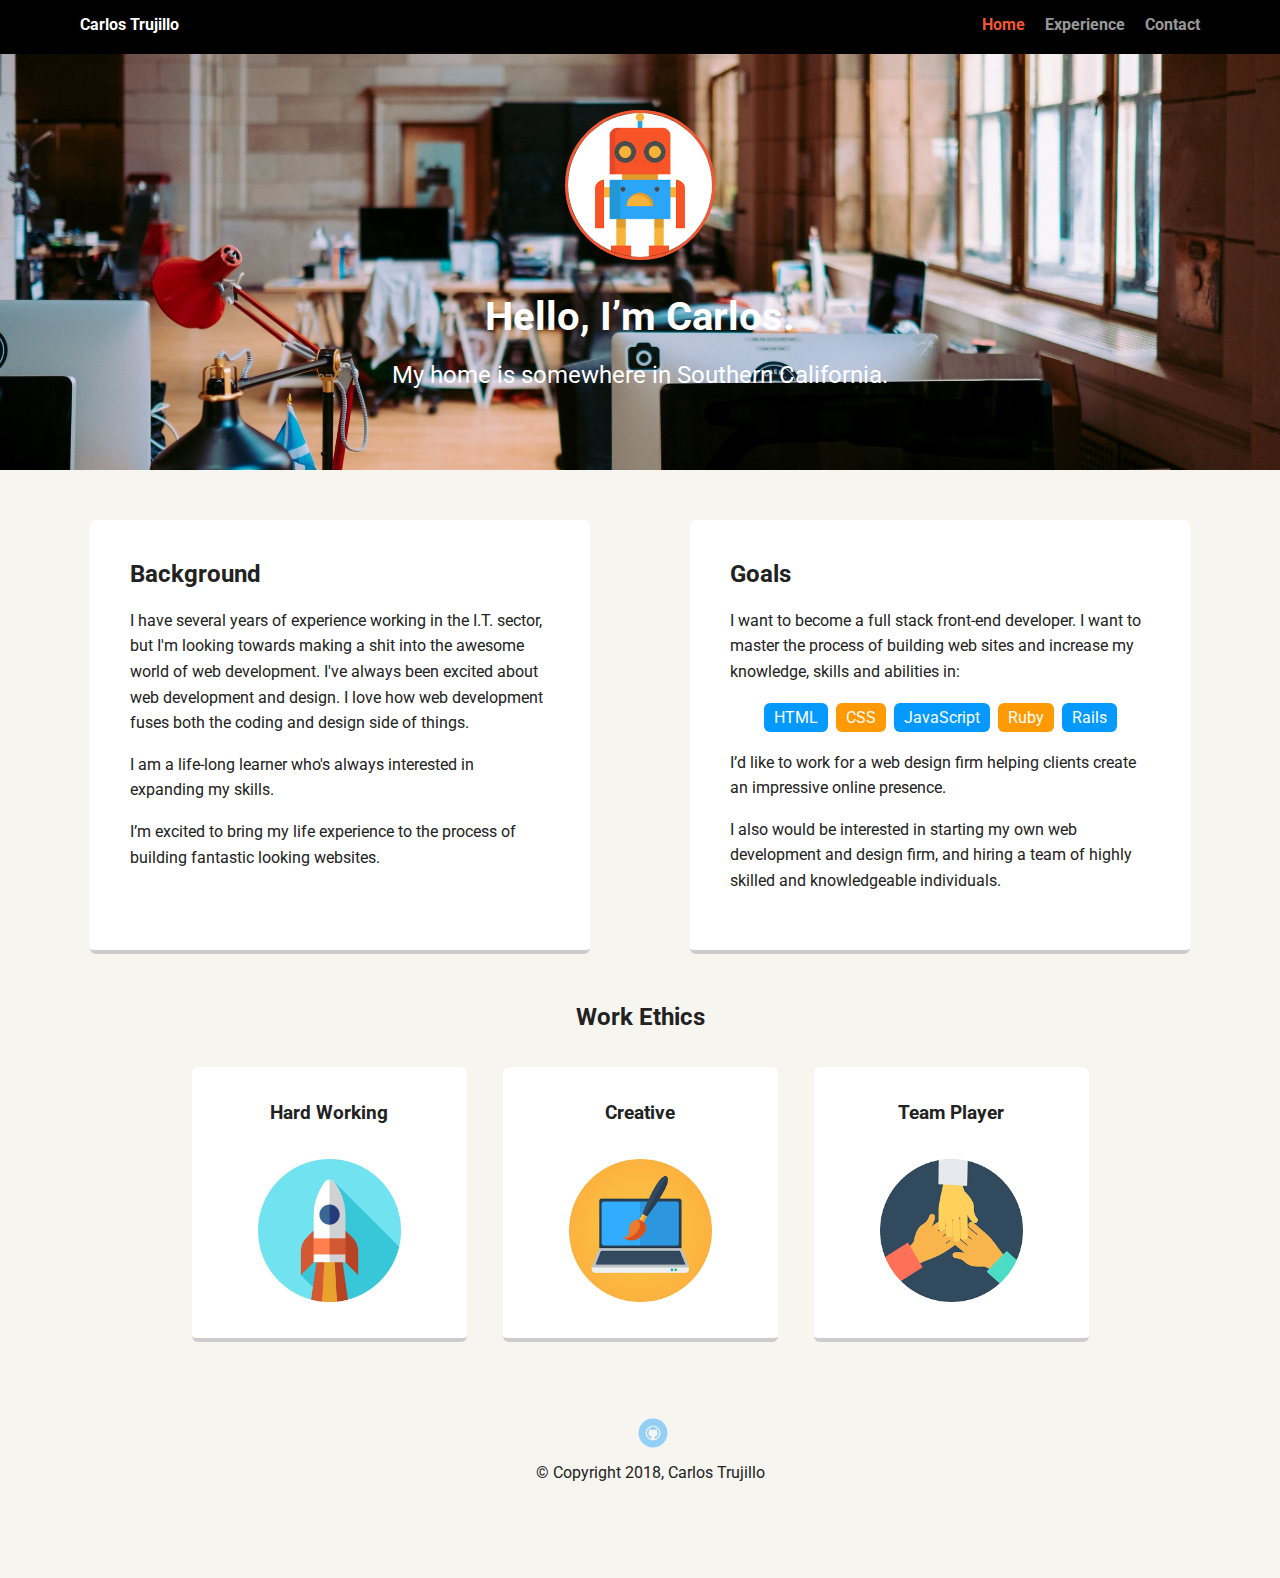
<file: index.html>
<!doctype html>
<html lang="en">
<head>
  <meta charset="utf-8">
  <title>Carlos Trujillo's Profile</title>
  <meta name="viewport" content="width=device-width, initial-scale=1.0">
  <link rel="stylesheet" href="styles.css">
  <link href="https://fonts.googleapis.com/css?family=Muli%7CRoboto:400,300,500,700,900" rel="stylesheet"></head>
  <body>

    <div class="main-nav">
        <ul class="nav">
          <li class="name">Carlos Trujillo</li>
          <li><a href="index.html" class="active">Home</a></li>
          <li><a href="Experience.html">Experience</a></li>
		  <li><a href="Contact.html">Contact</a></li>
        </ul>
    </div>

    <header>
      <img src="images/me-2.png" alt="Office of Carlos Trujillo" class="profile-image">
      <h1 class="tag name">Hello, I’m Carlos.</h1>
      <p class="tag location">My home is somewhere in Southern California.</p>
    </header>

    <main class="flex">
      <div class="card">
        <h2>Background</h2>
        <p>I have several years of experience working in the I.T. sector, but I'm looking towards making a shit into the awesome world of web development. 
		I've always been excited about web development and design. I love how web development fuses
		both the coding  and design side of things.</p>
        
		
		<p>I am a life-long learner who's always interested in expanding my skills.</p>
		<p>I’m excited to bring my life experience to the process of building fantastic looking websites.</p>
      </div> 

      <div class="card">
        <h2>Goals</h2>
        <p>I want to become a full stack front-end developer. I want to master the process of building web sites and increase my knowledge, skills and abilities in:</p>
        <ul class="skills">
          <li>HTML</li>
          <li>CSS</li>
          <li>JavaScript</li>
          <li>Ruby</li>
          <li>Rails</li>
        </ul>
        <p>I’d like to work for a web design firm helping clients create an impressive online presence.</p>
		
		<p>I also would be interested in starting
		my own web development and design firm, and hiring a team of highly skilled and knowledgeable individuals.</p>
      </div> 

    </main>
	
	<div class="pillars">
			<h2>Work Ethics</h2>
			
		<div class="pillar">
		<h3>Hard Working</h3>
		<img src="images/rocket.png" alt="hard working">
		</div><!--/pillar-->
		
		<div class="pillar">
		<h3>Creative</h3>
		<img src="images/paint.png" alt="creative">
		</div><!--/pillar-->
		
		<div class="pillar">
		<h3>Team Player</h3>
		<img src="images/teamwork.png" alt="team player">
		</div><!--/pillar-->
		
		
	</div>
	
    <footer>
      <ul>
	  
        <li><a href="https://github.com/ctx14" class="social github">Github</a></li>
      </ul>
      <p class="copyright">&copy; Copyright 2018, Carlos Trujillo</p>
    </footer>
  </body>
  </html>
</file>
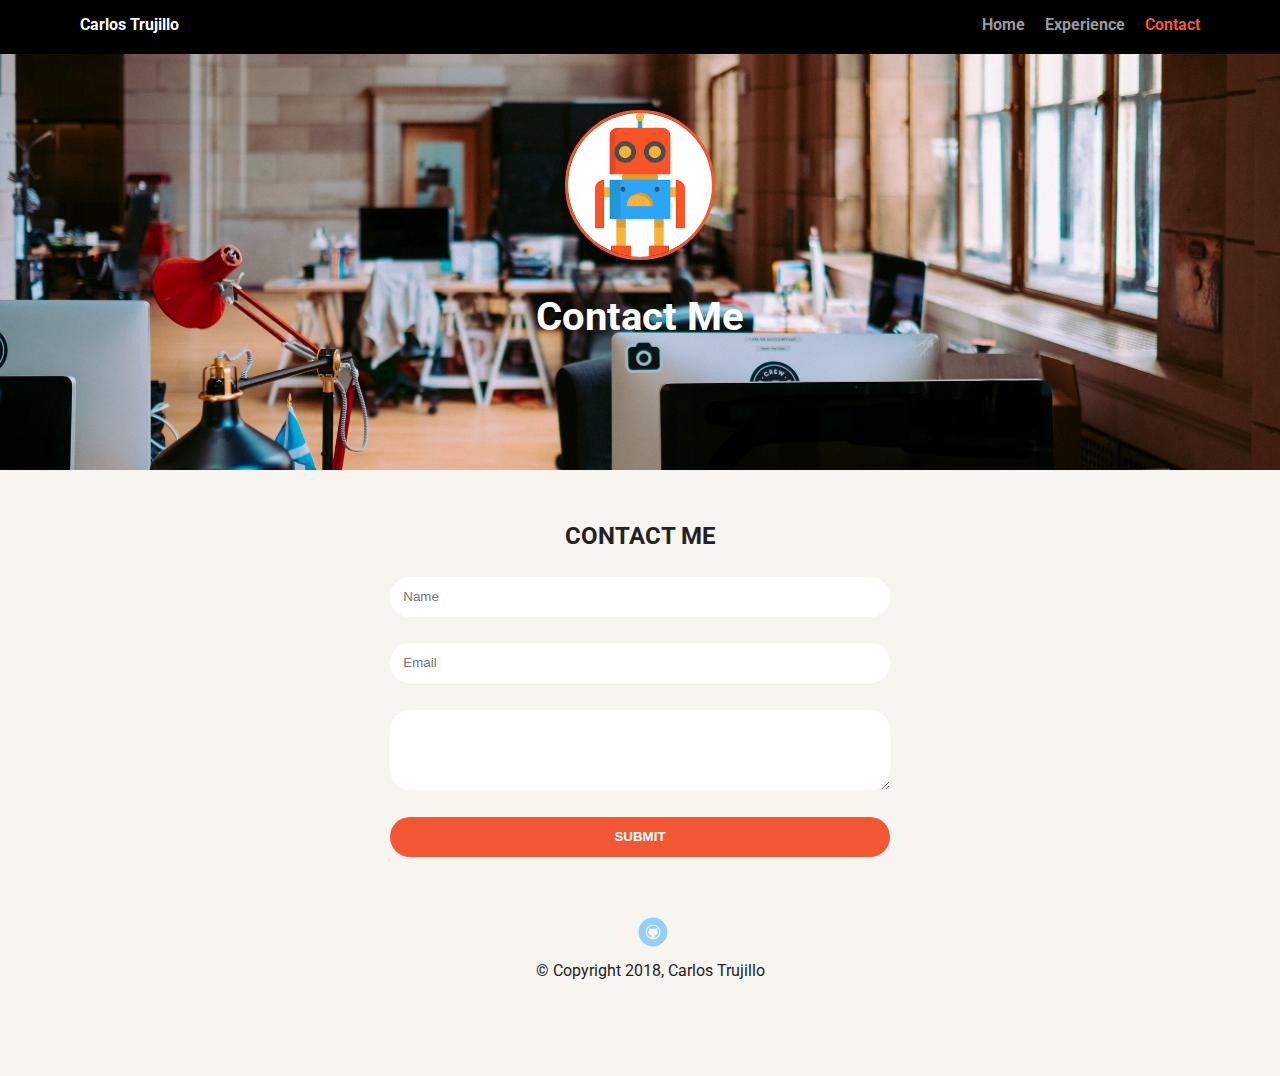
<file: Contact.html>
<!doctype html>
<html lang="en">
<head>
  <meta charset="utf-8">
  <title>Carlos Trujillo's Profile</title>
  <meta name="viewport" content="width=device-width, initial-scale=1.0">
  <link rel="stylesheet" href="styles.css">
  <link href="https://fonts.googleapis.com/css?family=Muli%7CRoboto:400,300,500,700,900" rel="stylesheet"></head>
  <body>

    <div class="main-nav">
        <ul class="nav">
          <li class="name">Carlos Trujillo</li>
          <li><a href="index.html">Home</a></li>
          <li><a href="Experience.html">Experience</a></li>
		  <li><a href="Contact.html" class="active">Contact</a></li>
        </ul>
    </div>

    <header>
      <img src="images/me-2.png" alt="Office of Carlos Trujillo" class="profile-image">
      <h1 class="tag name">Contact Me</h1>
    </header>

<main>
    <form class="contact">
			<h2>CONTACT ME</h2>
	    <input type="text" id="name" name="fullname" placeholder="Name">
		<input type="text" id="email" name="emailaddr" placeholder="Email">
		<textarea id="msg" name="msg" placeholder="Message">
		</textarea>
		
		<input type="submit" value="SUBMIT">
	</form><!--/form contact-->
      


    </main>
    <footer>
      <ul>
	  
        <li><a href="https://github.com/ctx14" class="social github">Github</a></li>
      </ul>
      <p class="copyright">&copy; Copyright 2018, Carlos Trujillo</p>
    </footer>
  </body>
  </html>
</file>
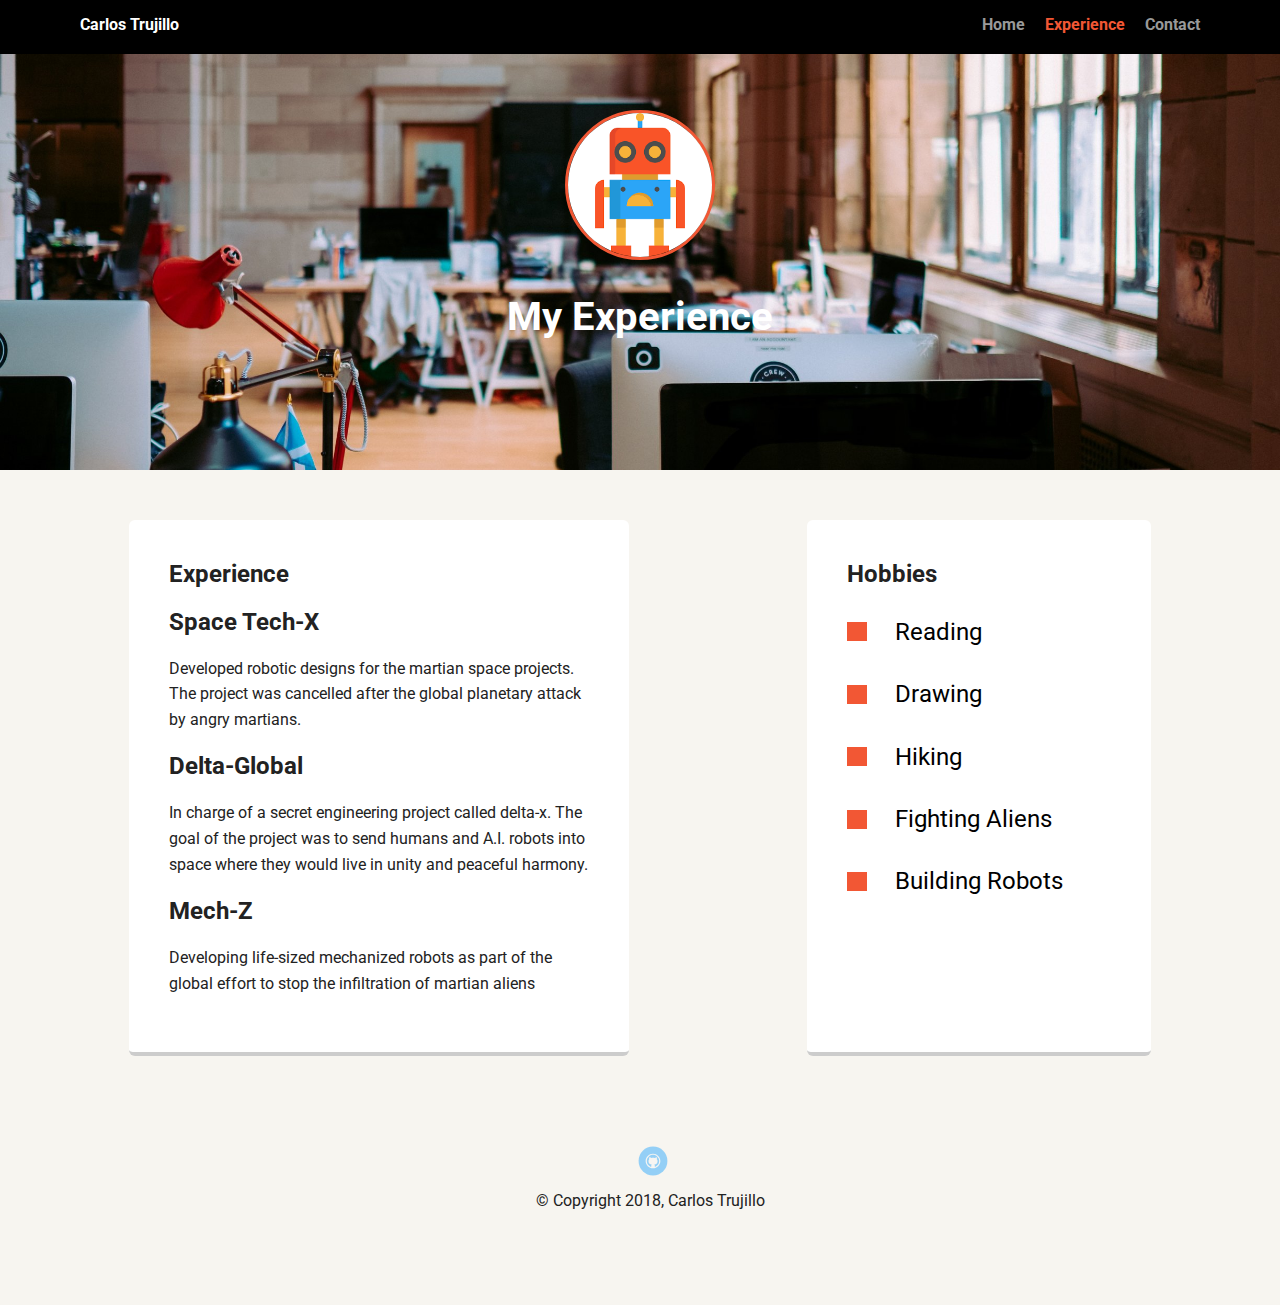
<file: Experience.html>
<!doctype html>
<html lang="en">
<head>
  <meta charset="utf-8">
  <title>Carlos Trujillo's Profile</title>
  <meta name="viewport" content="width=device-width, initial-scale=1.0">
  <link rel="stylesheet" href="styles.css">
  <link href="https://fonts.googleapis.com/css?family=Muli%7CRoboto:400,300,500,700,900" rel="stylesheet"></head>
  <body>

    <div class="main-nav">
        <ul class="nav">
          <li class="name">Carlos Trujillo</li>
          <li><a href="index.html">Home</a></li>
          <li><a href="Experience.html" class="active">Experience</a></li>
		  <li><a href="Contact.html">Contact</a></li>
        </ul>
    </div>

    <header>
      <img src="images/me-2.png" alt="Office of Carlos Trujillo" class="profile-image">
      <h1 class="tag name">My Experience</h1>
    </header>

    <main class="flex">
      <div class="card">
        <h2>Experience</h2>
        
		<h2>Space Tech-X</h2>
		<p>Developed robotic designs for the martian space projects. The project was cancelled after the global planetary
		attack by angry martians.
		</p>
		
		
		<h2>Delta-Global</h2>
		<p>In charge of a secret engineering project called delta-x. The goal of the project was to send humans and A.I. robots into space where they would live
		in unity and peaceful harmony.</p>
		
		
		<h2>Mech-Z</h2>
		<p>Developing life-sized mechanized robots as part of the global effort to stop the infiltration of martian aliens</p>
		
		
		
      </div> 

      <div class="card">
        <h2>Hobbies</h2>
        <ul class="hobbies-nav">
			<li>Reading</li>
			<li>Drawing</li>
			<li>Hiking</li>
			<li>Fighting Aliens</li>
			<li>Building Robots</li>
		</ul>
      </div> 

    </main>
    <footer>
      <ul>
	  
        <li><a href="https://github.com/ctx14" class="social github">Github</a></li>
      </ul>
      <p class="copyright">&copy; Copyright 2018, Carlos Trujillo</p>
    </footer>
  </body>
  </html>
</file>
<file: styles.css>
/* Global Layout Set-up */
* { 
  box-sizing: border-box;
}
  
body {
  margin: 0;
  padding: 0;
  text-align: center;
  font-family: 'Roboto', sans-serif;
  color: #222;
  background: #f7f5f0;
}
/* Link Styles */

a {
  text-decoration: none;
  color: #999;
}
a:hover {
  color: #6633ff;
}

.active {
	color: #F25734;

}


/* Section Styles */

.main-nav {
  width: 100%;
  background: black;
  min-height: 30px;
  padding: 10px;
  position: fixed;
  text-align: center;
}
.nav {
  display: flex;
  justify-content: space-around;
  font-weight: 700;
  list-style-type: none;
  margin: 0 auto;
  padding: 0;
}

.nav .name {
    display: block;
    margin-right: auto;
    color: white;
}
.nav li {
  padding: 5px 10px 10px 10px;
}
.nav a {
  transition: all .5s;
}
.nav a:hover {
  color: white
}

header {
  text-align: center;
  background: url('images/rsz_office.jpg') no-repeat top center ;
  background-size: cover;
  overflow: hidden;
  padding-top: 60px;
}
header {
  line-height: 1.5;
}
header .profile-image {
  margin-top: 50px;
  width: 150px;
  height: 150px;
  border-radius: 50%;
  border: 3px solid #f25734;
  transition: all .5s;
}
header .profile-image:hover {
  transform: scale(1.2) rotate(360deg);
}
.tag {
  color: #fff;
  font-size: 2.5em;
  padding: 10px 10px 0px;
  border-radius: 5px;
  display: table;
  margin: 10px auto;
} 
.location {
color: #fff;
  font-size: 1.5em;
  padding: 0;
}
.card {
  margin: 30px;
  padding: 20px 40px 40px;
  max-width: 500px;
  text-align: left;
  background: #fff;
  border-bottom: 4px solid #ccc;
  border-radius: 6px;
  transition: all .5s;
}
.card:hover {
  border-color: #ff99ff;
}

ul.skills {
  padding: 0;
  text-align: center;
}

.skills li {
  border-radius: 6px;
  display: inline-block;
  background: #ff9904;
  color: white;
  padding: 5px 10px;
  margin: 2px;
}

.skills li:nth-child(odd) {
  background: #0399ff;
}

footer {
  width: 100%;
  min-height: 30px;
  padding: 20px 0 40px 20px;
}

footer .copyright {
  top: -8px;
  font-size: .75em;
}

footer ul {
  list-style-type: none;
  margin: 0;
  padding: 0;
}

footer ul li {
  display: inline-block;
}

a.social {
  display: inline-block;
  text-indent: -9999px;
  margin-left: 5px;
  width: 30px;
  height: 30px;
  background-size: 30px 30px;
  opacity: .4;
  transition: all .5s;
}
a.twitter {
  background-image: url(images/twitter.svg);
}
a.linkedin {
  background-image: url(images/linkedin.svg);
}
a.github {
  background-image: url(images/github.svg);
}
a.social:hover {
  opacity: 1;
}
.clearfix {
  clear: both;
}


/*************
.hobbies-nav 
***************/

.hobbies-nav {

padding: 0;
}

.hobbies-nav li {
	
	padding: .4em;
	margin: .6em 0;
	font-size: 1.5em;
	line-height: 2em;
	color: #000;
}

.hobbies-nav li {
	background-image: url('images/listicon.png');
	list-style: none;
	background-repeat: no-repeat;
	background-position: left center;
	background-size: 20px;
	padding: 0 2em;
	
	
}

.hobbies-nav li:before {
	
}


/**************
Pillars
****************/
.pillars {
	text-align: center;


}

.pillar {
	text-align: center;
	width: 275px;
	height: 275px;
	background-color: #fff;
	border-radius: 1em;
	display: inline-block;
	vertical-align: top;
	padding: 1em;
	margin:  1em;
	border-bottom: 4px solid #ccc;
	border-radius: 6px;
	transition: all .5s;
}

.pillar img {
	height: 175px;
	width: 175px;
	padding: 1em;
}
.pillar:hover {
  border-color: #ff99ff;
}



/********************
CONTACT
*******************/

.contact {
	text-align: center;
	width: 80%;
	margin: 2em auto;
	
}

.contact input, .contact textarea {
	border: none;
	line-height: 3em;
	margin: 1em;
	padding: 0 1em;
	border-radius: 20px;
	display: block;
	width: 100%;
	max-width: 500px;
	margin: 2em auto;
}

.contact input[type=submit] {
	color: #fff;
	font-weight: bold;
	background-color: #F25734;
}

.contact input[type=submit]:hover {
	background-color: #e52b02;
}



/* Styles for larger screens */
@media screen and (min-width: 720px) {
  
  .flex {
      display: -ms-flexbox;      /* TWEENER - IE 10 */
      display: flex; 
      max-width: 1200px;
      -ms-flex-pack: distribute;
      justify-content: space-around;
      margin: 0 auto;
  }

  header {
    min-height: 470px;
  }

  .nav {
    max-width: 1200px;
    padding: 0 30px;
  }


  main {
    padding-top: 20px;
  }

  main p {
    line-height: 1.6em;
  }

  footer {
    font-size: 1.3em;
    max-width: 1200px;
    margin: 40px auto;
  }

}
</file>
